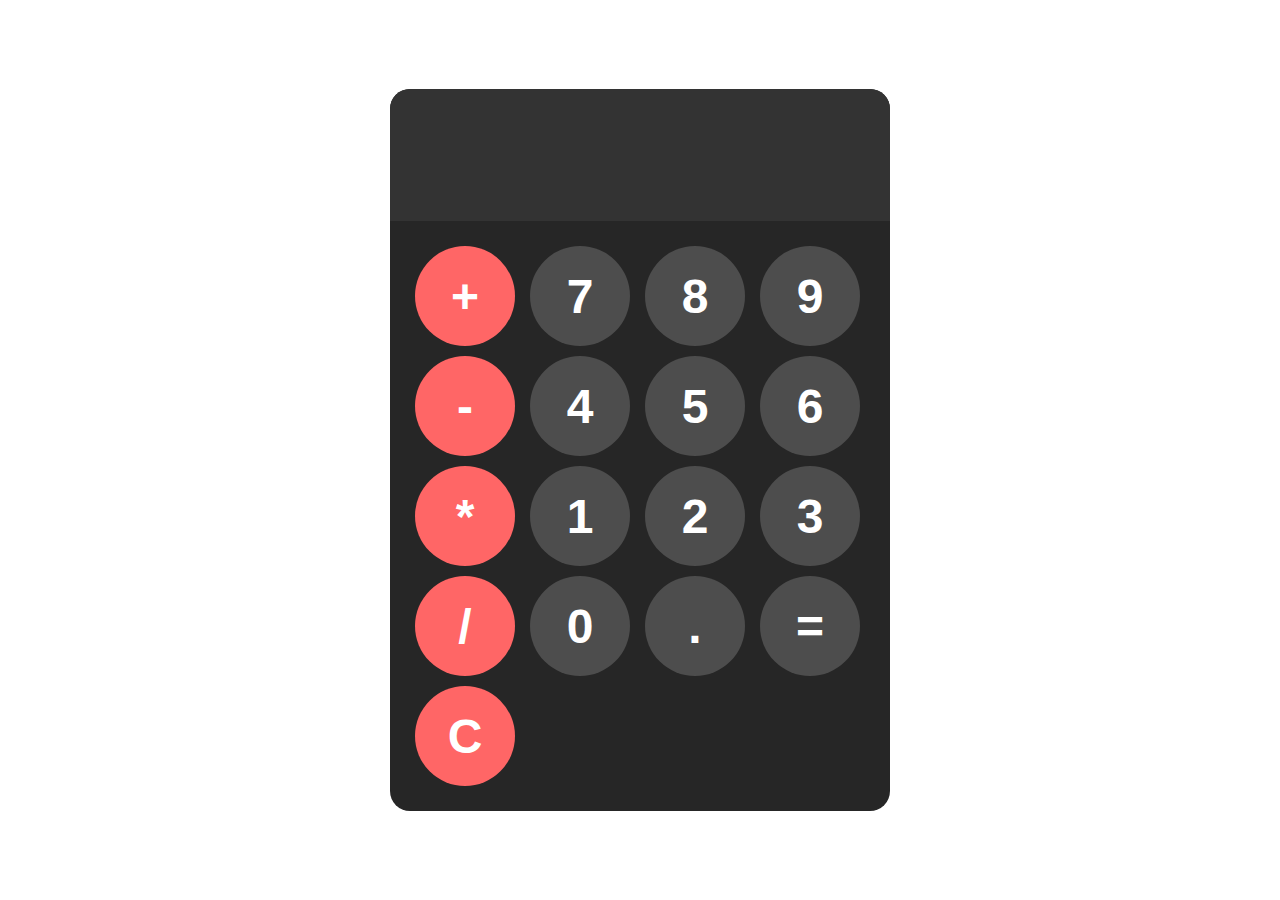
<file: calculator/index.html>
<!DOCTYPE html>
<html lang="en">

<head>
    <meta charset="UTF-8">
    <meta name="viewport" content="width=device-width, initial-scale=1.0">
    <title>Calculator</title>
    <link rel="stylesheet" href="style.css">
</head>

<body>
    <div id="calculator">
        <input id="display" readonly>
        <div id="keys">
            <button onclick="appendToDisplay('+')" class="operator">+</button>
            <button onclick="appendToDisplay('7')">7</button>
            <button onclick="appendToDisplay('8')">8</button>
            <button onclick="appendToDisplay('9')">9</button>
            <button onclick="appendToDisplay('-')" class="operator">-</button>
            <button onclick="appendToDisplay('4')">4</button>
            <button onclick="appendToDisplay('5')">5</button>
            <button onclick="appendToDisplay('6')">6</button>
            <button onclick="appendToDisplay('*')" class="operator">*</button>
            <button onclick="appendToDisplay('1')">1</button>
            <button onclick="appendToDisplay('2')">2</button>
            <button onclick="appendToDisplay('3')">3</button>
            <button onclick="appendToDisplay('/')" class="operator">/</button>
            <button onclick="appendToDisplay('0')">0</button>
            <button onclick="appendToDisplay('.')">.</button>
            <button onclick="calculate()">=</button>
            <button onclick="clearDisplay()" class="operator">C</button>
        </div>
    </div>
    <script src="script.js"></script>
</body>

</html>
</file>
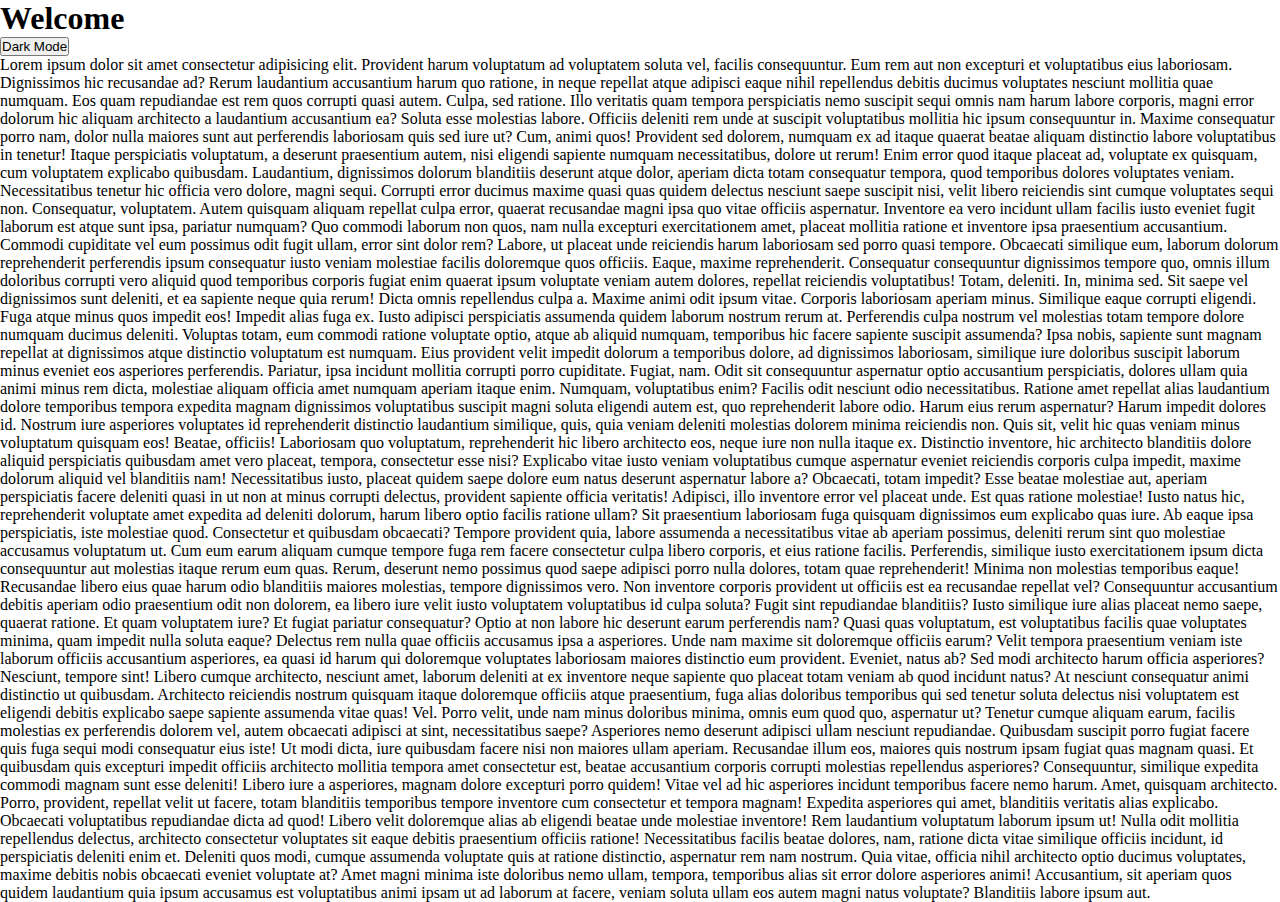
<file: darkTheme/index.html>
<!DOCTYPE html>
<html lang="en">
<head>
    <meta charset="UTF-8">
    <meta name="viewport" content="width=device-width, initial-scale=1.0">
    <title>Document</title>
    <link rel="stylesheet" href="style.css">
</head>
<body>
    <h1>Welcome</h1>

    <button id="theme">Dark Mode</button>

    <div>Lorem ipsum dolor sit amet consectetur adipisicing elit. Provident harum voluptatum ad voluptatem soluta vel, facilis consequuntur. Eum rem aut non excepturi et voluptatibus eius laboriosam. Dignissimos hic recusandae ad?
    Rerum laudantium accusantium harum quo ratione, in neque repellat atque adipisci eaque nihil repellendus debitis ducimus voluptates nesciunt mollitia quae numquam. Eos quam repudiandae est rem quos corrupti quasi autem.
    Culpa, sed ratione. Illo veritatis quam tempora perspiciatis nemo suscipit sequi omnis nam harum labore corporis, magni error dolorum hic aliquam architecto a laudantium accusantium ea? Soluta esse molestias labore.
    Officiis deleniti rem unde at suscipit voluptatibus mollitia hic ipsum consequuntur in. Maxime consequatur porro nam, dolor nulla maiores sunt aut perferendis laboriosam quis sed iure ut? Cum, animi quos!
    Provident sed dolorem, numquam ex ad itaque quaerat beatae aliquam distinctio labore voluptatibus in tenetur! Itaque perspiciatis voluptatum, a deserunt praesentium autem, nisi eligendi sapiente numquam necessitatibus, dolore ut rerum!
    Enim error quod itaque placeat ad, voluptate ex quisquam, cum voluptatem explicabo quibusdam. Laudantium, dignissimos dolorum blanditiis deserunt atque dolor, aperiam dicta totam consequatur tempora, quod temporibus dolores voluptates veniam.
    Necessitatibus tenetur hic officia vero dolore, magni sequi. Corrupti error ducimus maxime quasi quas quidem delectus nesciunt saepe suscipit nisi, velit libero reiciendis sint cumque voluptates sequi non. Consequatur, voluptatem.
    Autem quisquam aliquam repellat culpa error, quaerat recusandae magni ipsa quo vitae officiis aspernatur. Inventore ea vero incidunt ullam facilis iusto eveniet fugit laborum est atque sunt ipsa, pariatur numquam?
    Quo commodi laborum non quos, nam nulla excepturi exercitationem amet, placeat mollitia ratione et inventore ipsa praesentium accusantium. Commodi cupiditate vel eum possimus odit fugit ullam, error sint dolor rem?
    Labore, ut placeat unde reiciendis harum laboriosam sed porro quasi tempore. Obcaecati similique eum, laborum dolorum reprehenderit perferendis ipsum consequatur iusto veniam molestiae facilis doloremque quos officiis. Eaque, maxime reprehenderit.
    Consequatur consequuntur dignissimos tempore quo, omnis illum doloribus corrupti vero aliquid quod temporibus corporis fugiat enim quaerat ipsum voluptate veniam autem dolores, repellat reiciendis voluptatibus! Totam, deleniti. In, minima sed.
    Sit saepe vel dignissimos sunt deleniti, et ea sapiente neque quia rerum! Dicta omnis repellendus culpa a. Maxime animi odit ipsum vitae. Corporis laboriosam aperiam minus. Similique eaque corrupti eligendi.
    Fuga atque minus quos impedit eos! Impedit alias fuga ex. Iusto adipisci perspiciatis assumenda quidem laborum nostrum rerum at. Perferendis culpa nostrum vel molestias totam tempore dolore numquam ducimus deleniti.
    Voluptas totam, eum commodi ratione voluptate optio, atque ab aliquid numquam, temporibus hic facere sapiente suscipit assumenda? Ipsa nobis, sapiente sunt magnam repellat at dignissimos atque distinctio voluptatum est numquam.
    Eius provident velit impedit dolorum a temporibus dolore, ad dignissimos laboriosam, similique iure doloribus suscipit laborum minus eveniet eos asperiores perferendis. Pariatur, ipsa incidunt mollitia corrupti porro cupiditate. Fugiat, nam.
    Odit sit consequuntur aspernatur optio accusantium perspiciatis, dolores ullam quia animi minus rem dicta, molestiae aliquam officia amet numquam aperiam itaque enim. Numquam, voluptatibus enim? Facilis odit nesciunt odio necessitatibus.
    Ratione amet repellat alias laudantium dolore temporibus tempora expedita magnam dignissimos voluptatibus suscipit magni soluta eligendi autem est, quo reprehenderit labore odio. Harum eius rerum aspernatur? Harum impedit dolores id.
    Nostrum iure asperiores voluptates id reprehenderit distinctio laudantium similique, quis, quia veniam deleniti molestias dolorem minima reiciendis non. Quis sit, velit hic quas veniam minus voluptatum quisquam eos! Beatae, officiis!
    Laboriosam quo voluptatum, reprehenderit hic libero architecto eos, neque iure non nulla itaque ex. Distinctio inventore, hic architecto blanditiis dolore aliquid perspiciatis quibusdam amet vero placeat, tempora, consectetur esse nisi?
    Explicabo vitae iusto veniam voluptatibus cumque aspernatur eveniet reiciendis corporis culpa impedit, maxime dolorum aliquid vel blanditiis nam! Necessitatibus iusto, placeat quidem saepe dolore eum natus deserunt aspernatur labore a?
    Obcaecati, totam impedit? Esse beatae molestiae aut, aperiam perspiciatis facere deleniti quasi in ut non at minus corrupti delectus, provident sapiente officia veritatis! Adipisci, illo inventore error vel placeat unde.
    Est quas ratione molestiae! Iusto natus hic, reprehenderit voluptate amet expedita ad deleniti dolorum, harum libero optio facilis ratione ullam? Sit praesentium laboriosam fuga quisquam dignissimos eum explicabo quas iure.
    Ab eaque ipsa perspiciatis, iste molestiae quod. Consectetur et quibusdam obcaecati? Tempore provident quia, labore assumenda a necessitatibus vitae ab aperiam possimus, deleniti rerum sint quo molestiae accusamus voluptatum ut.
    Cum eum earum aliquam cumque tempore fuga rem facere consectetur culpa libero corporis, et eius ratione facilis. Perferendis, similique iusto exercitationem ipsum dicta consequuntur aut molestias itaque rerum eum quas.
    Rerum, deserunt nemo possimus quod saepe adipisci porro nulla dolores, totam quae reprehenderit! Minima non molestias temporibus eaque! Recusandae libero eius quae harum odio blanditiis maiores molestias, tempore dignissimos vero.
    Non inventore corporis provident ut officiis est ea recusandae repellat vel? Consequuntur accusantium debitis aperiam odio praesentium odit non dolorem, ea libero iure velit iusto voluptatem voluptatibus id culpa soluta?
    Fugit sint repudiandae blanditiis? Iusto similique iure alias placeat nemo saepe, quaerat ratione. Et quam voluptatem iure? Et fugiat pariatur consequatur? Optio at non labore hic deserunt earum perferendis nam?
    Quasi quas voluptatum, est voluptatibus facilis quae voluptates minima, quam impedit nulla soluta eaque? Delectus rem nulla quae officiis accusamus ipsa a asperiores. Unde nam maxime sit doloremque officiis earum?
    Velit tempora praesentium veniam iste laborum officiis accusantium asperiores, ea quasi id harum qui doloremque voluptates laboriosam maiores distinctio eum provident. Eveniet, natus ab? Sed modi architecto harum officia asperiores?
    Nesciunt, tempore sint! Libero cumque architecto, nesciunt amet, laborum deleniti at ex inventore neque sapiente quo placeat totam veniam ab quod incidunt natus? At nesciunt consequatur animi distinctio ut quibusdam.
    Architecto reiciendis nostrum quisquam itaque doloremque officiis atque praesentium, fuga alias doloribus temporibus qui sed tenetur soluta delectus nisi voluptatem est eligendi debitis explicabo saepe sapiente assumenda vitae quas! Vel.
    Porro velit, unde nam minus doloribus minima, omnis eum quod quo, aspernatur ut? Tenetur cumque aliquam earum, facilis molestias ex perferendis dolorem vel, autem obcaecati adipisci at sint, necessitatibus saepe?
    Asperiores nemo deserunt adipisci ullam nesciunt repudiandae. Quibusdam suscipit porro fugiat facere quis fuga sequi modi consequatur eius iste! Ut modi dicta, iure quibusdam facere nisi non maiores ullam aperiam.
    Recusandae illum eos, maiores quis nostrum ipsam fugiat quas magnam quasi. Et quibusdam quis excepturi impedit officiis architecto mollitia tempora amet consectetur est, beatae accusantium corporis corrupti molestias repellendus asperiores?
    Consequuntur, similique expedita commodi magnam sunt esse deleniti! Libero iure a asperiores, magnam dolore excepturi porro quidem! Vitae vel ad hic asperiores incidunt temporibus facere nemo harum. Amet, quisquam architecto.
    Porro, provident, repellat velit ut facere, totam blanditiis temporibus tempore inventore cum consectetur et tempora magnam! Expedita asperiores qui amet, blanditiis veritatis alias explicabo. Obcaecati voluptatibus repudiandae dicta ad quod!
    Libero velit doloremque alias ab eligendi beatae unde molestiae inventore! Rem laudantium voluptatum laborum ipsum ut! Nulla odit mollitia repellendus delectus, architecto consectetur voluptates sit eaque debitis praesentium officiis ratione!
    Necessitatibus facilis beatae dolores, nam, ratione dicta vitae similique officiis incidunt, id perspiciatis deleniti enim et. Deleniti quos modi, cumque assumenda voluptate quis at ratione distinctio, aspernatur rem nam nostrum.
    Quia vitae, officia nihil architecto optio ducimus voluptates, maxime debitis nobis obcaecati eveniet voluptate at? Amet magni minima iste doloribus nemo ullam, tempora, temporibus alias sit error dolore asperiores animi!
    Accusantium, sit aperiam quos quidem laudantium quia ipsum accusamus est voluptatibus animi ipsam ut ad laborum at facere, veniam soluta ullam eos autem magni natus voluptate? Blanditiis labore ipsum aut.</div>


    <script src="script.js"></script>
</body>
</html>
</file>
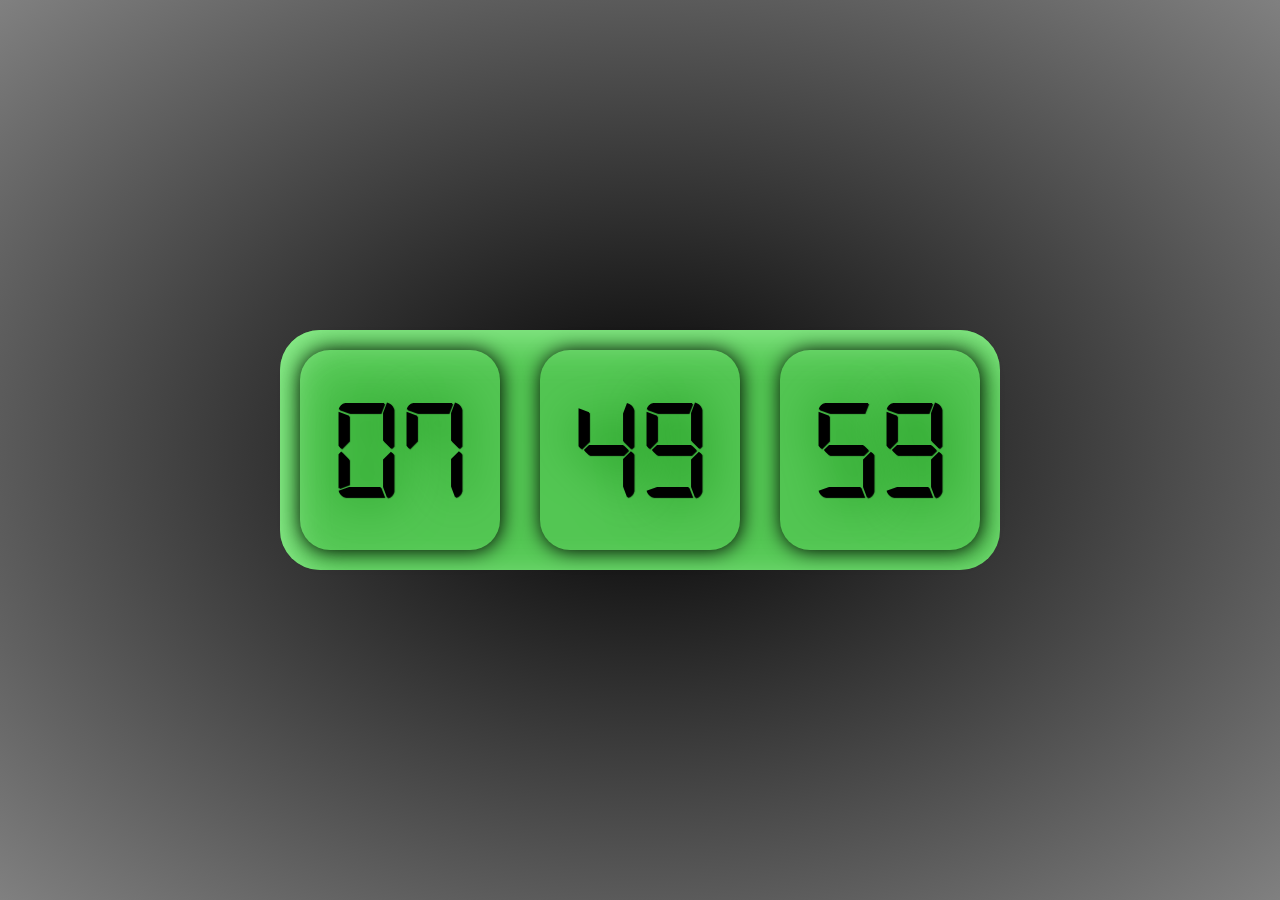
<file: digitalClock/index.html>
<!DOCTYPE html>
<html lang="en">
<head>
    <meta charset="UTF-8">
    <meta name="viewport" content="width=device-width, initial-scale=1.0">
    <title>Clock</title>
    <link rel="stylesheet" href="style.css">
</head>
<body>
    <div class="clock">
        <div class="hours hand"></div>
        <div class="minutes hand"></div>
        <div class="seconds hand"></div>
    </div>

    <script src="script.js"></script>
</body>
</html>
</file>
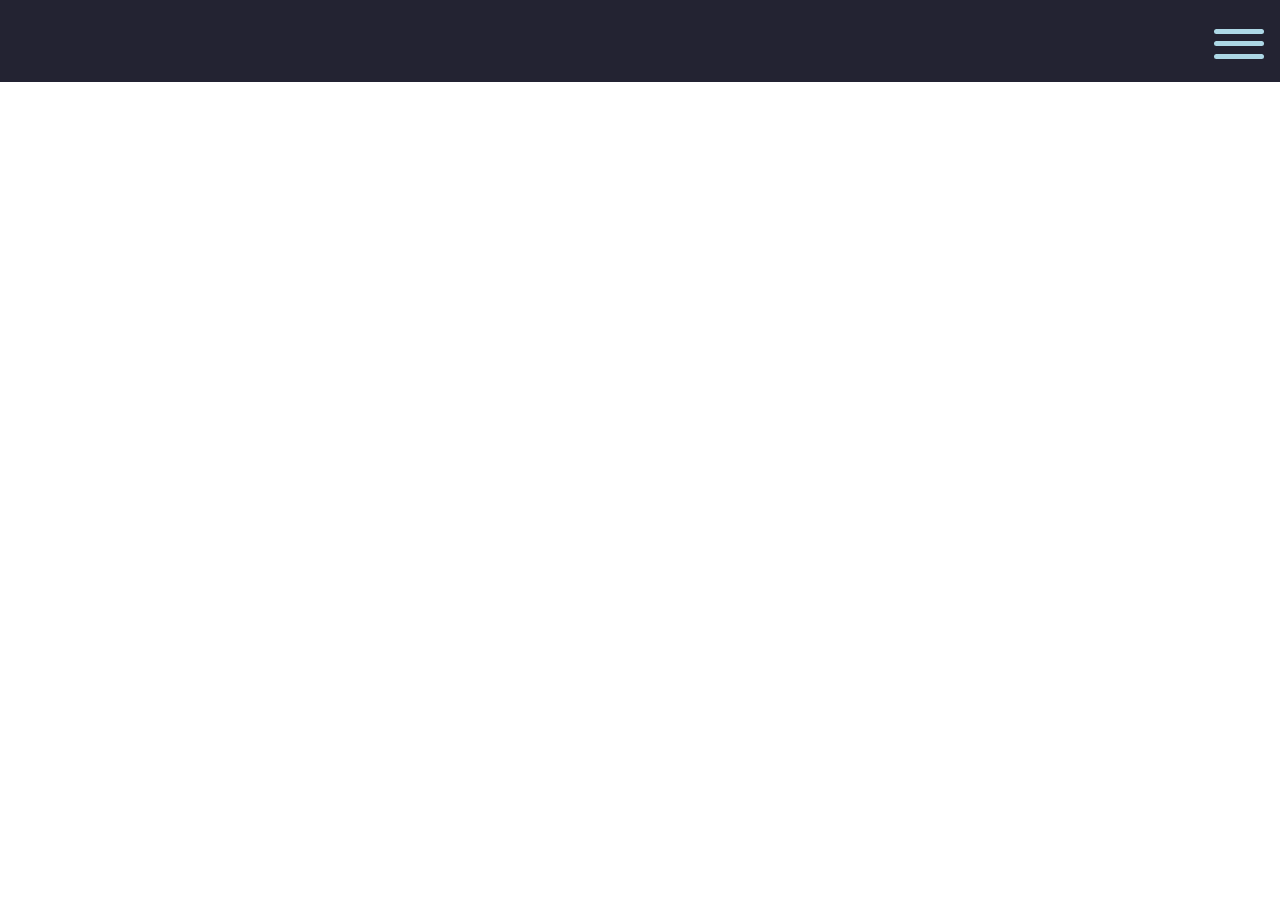
<file: hamburger/index.html>
<!DOCTYPE html>
<html lang="en">

<head>
    <meta charset="UTF-8">
    <meta name="viewport" content="width=device-width, initial-scale=1.0">
    <title>Document</title>
    <link rel="stylesheet" href="style.css">
</head>

<body>
    <div class="off-screen-menu">
        <ul>
            <li>home</li>
            <li>contact</li>
            <li>about</li>
        </ul>
    </div>
    <nav>
        <div class="ham-menu">
            <span></span>
            <span></span>
            <span></span>
        </div>
    </nav>

    <script src="script.js"></script>
</body>

</html>
</file>
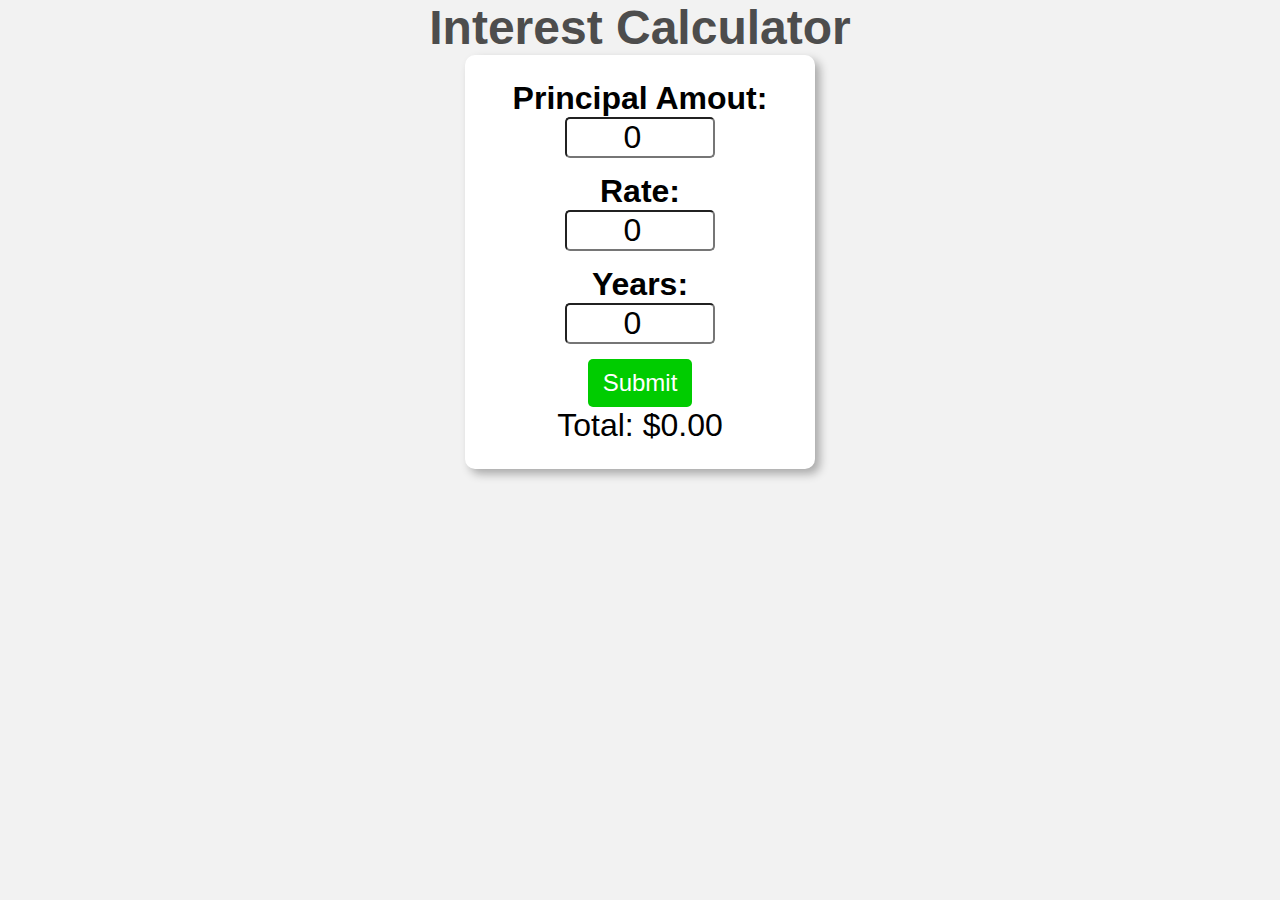
<file: interestCalculator/index.html>
<!DOCTYPE html>
<html lang="en">
<head>
    <meta charset="UTF-8">
    <meta name="viewport" content="width=device-width, initial-scale=1.0">
    <title>Document</title>
    <link rel="stylesheet" href="style.css">
</head>
<body>
    <h1>Interest Calculator</h1>

    <form action="">
        <label for="principal">Principal Amout:</label>
        <input type="number" id="principal" value=0>
        <label for="rate">Rate:</label>
        <input type="number" id="rate" value=0>
        <label for="years">Years:</label>
        <input type="number" id="years" value=0>

        <button id="calc">Submit</button>

        <p id="total">Total: <span id="total-amount">$0.00</span></p>
    </form>


    <script src="script.js"></script>
</body>
</html>
</file>
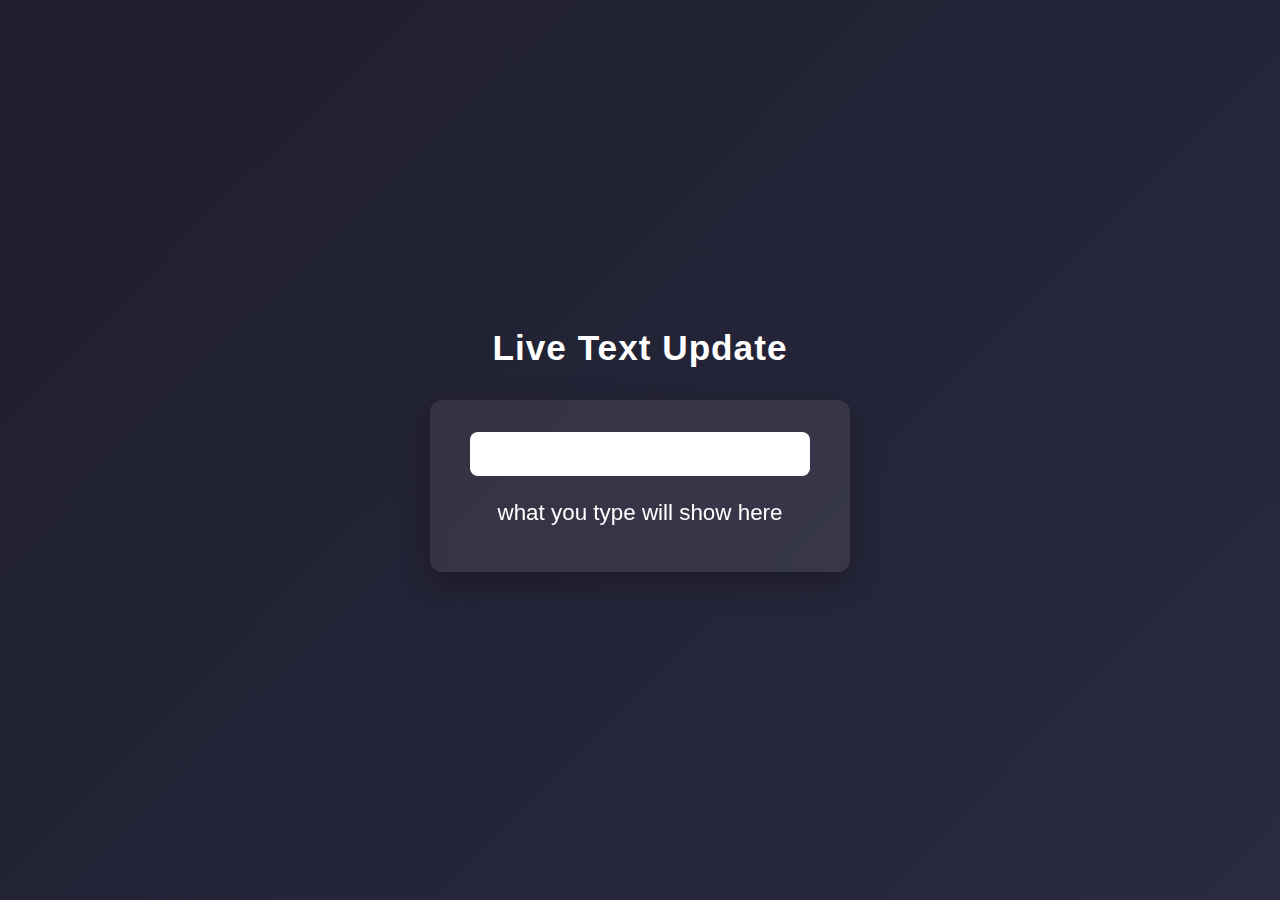
<file: liveUpdate/index.html>
<!DOCTYPE html>
<html lang="en">
<head>
    <meta charset="UTF-8">
    <meta name="viewport" content="width=device-width, initial-scale=1.0">
    <title>Document</title>
    <link rel="stylesheet" href="style.css">    
</head>
<body>
    <h1 class="heading">Live Text Update</h1>

    <div class="container">
        <input type="text" name="" id="field">
        <h1 class="here">what you type will show here</h1>
    </div>

    <script src="script.js"></script>
</body>
</html>
</file>
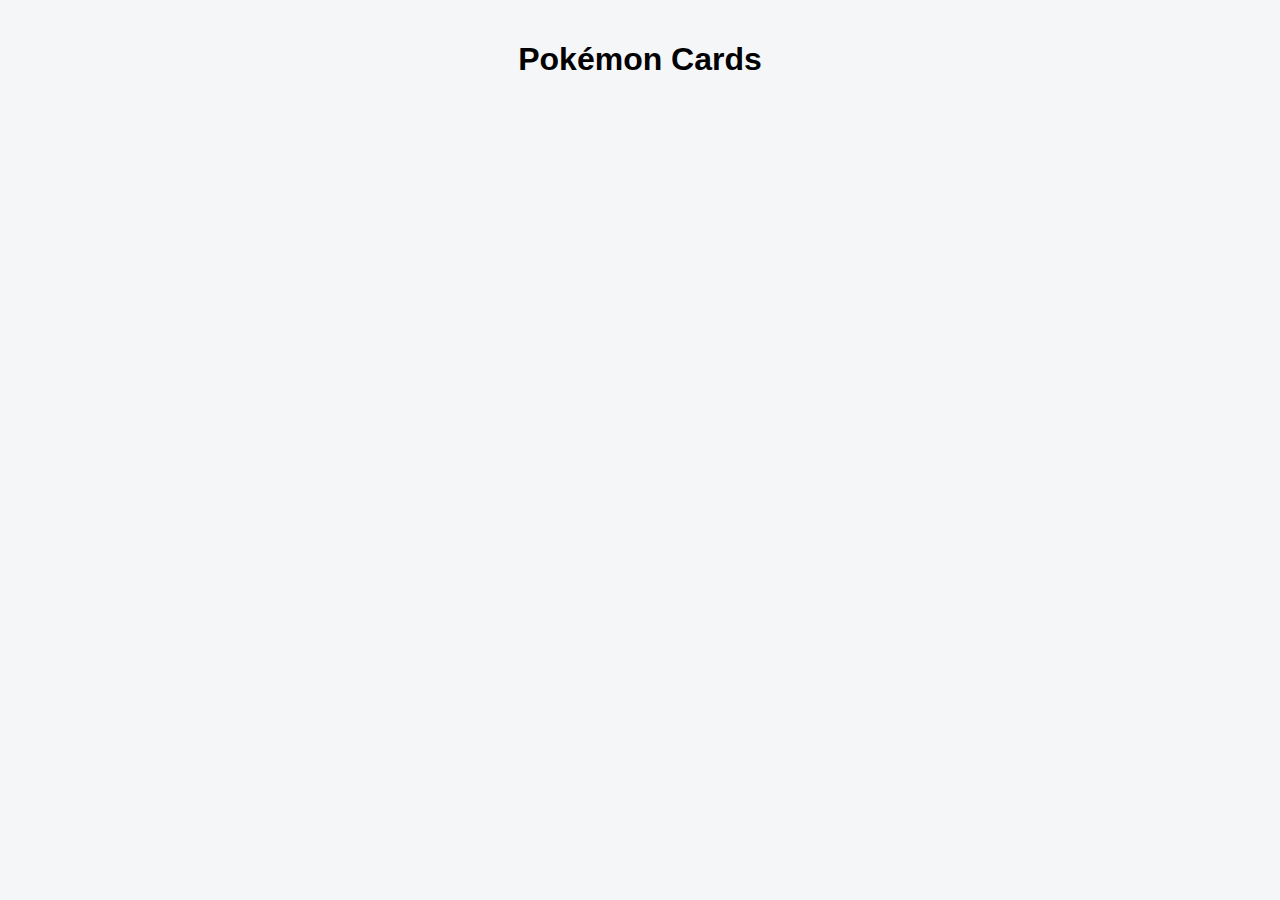
<file: pokiapiCards/index.html>
<!DOCTYPE html>
<html lang="en">
<head>
  <meta charset="UTF-8">
  <title>Pokémon Cards</title>
  <link rel="stylesheet" href="style.css">
</head>
<body>

  <h1>Pokémon Cards</h1>
  <div id="pokemon-container" class="container"></div>

  <script src="script.js"></script>
</body>
</html>
</file>
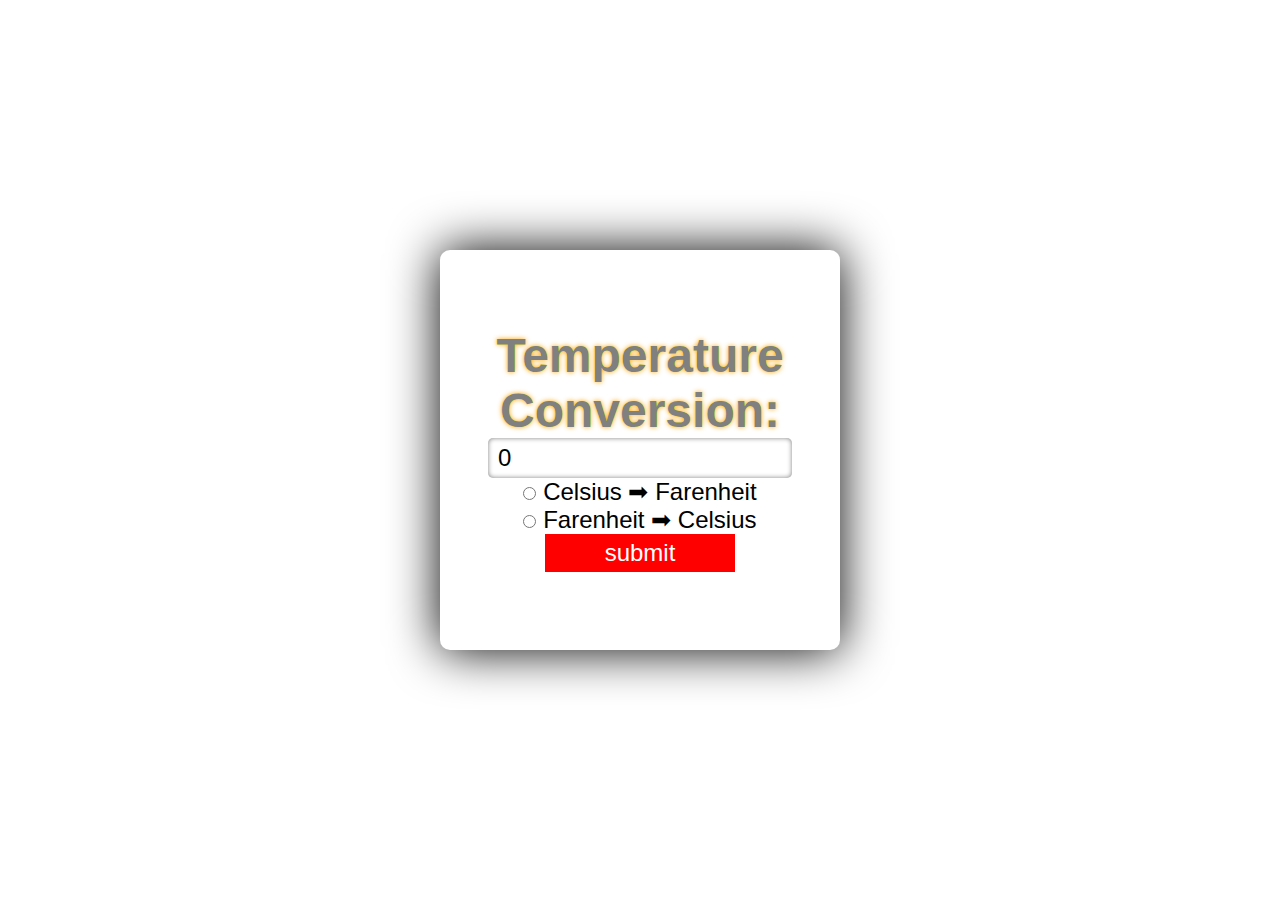
<file: temperatureConversion/index.html>
<!DOCTYPE html>
<html lang="en">

<head>
    <meta charset="UTF-8">
    <meta name="viewport" content="width=device-width, initial-scale=1.0">
    <title>Document</title>
    <link rel="stylesheet" href="style.css">
</head>

<body>

    <div class="app">

        <h1>Temperature Conversion:</h1>
        
        <input type="number" id="box" value="0">
        
        <div>        
            <input type="radio" name="temperature" id="toFahrenheit">
            <label for="celsius" >Celsius ➡ Farenheit</label>
        </div>
        
        <div>
            <input type="radio" name="temperature" id="toCelsius">
            <label for="farenheit">Farenheit ➡ Celsius</label>
        </div>
        
        <button onclick="convert()">submit</button>
        <p id="result"></p>
    </div>

    <script src="script.js"></script>
</body>

</html>
</file>
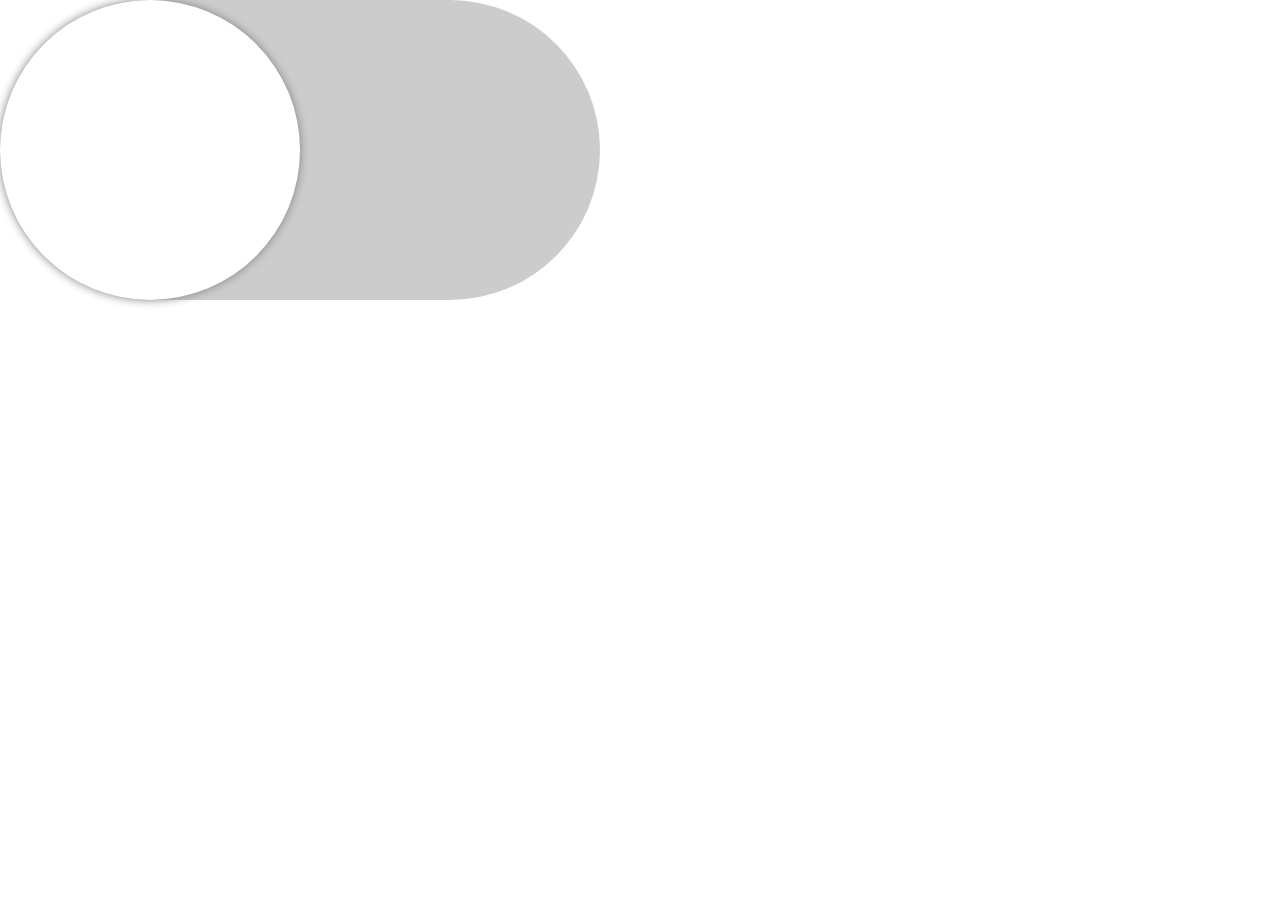
<file: components/toggle/index.html>
<!DOCTYPE html>
<html lang="en">

<head>
    <meta charset="UTF-8">
    <meta name="viewport" content="width=device-width, initial-scale=1.0">
    <title>Document</title>
    <link rel="stylesheet" href="style.css">
</head>

<body>
    <div id="switch" class="switch">
        <div class="knob"></div>
    </div>
    <script src="script.js"></script>
</body>

</html>
</file>
<file: calculator/style.css>
* {
  margin: 0;
  padding: 0;
  box-sizing: border-box;
}

body{
    display: flex;
    justify-content: center;
    align-items: center;
    height: 100vh;
}

#display{
    width: 100%;
    padding: 20px;
    font-size: 5rem;
    text-align: left;
    border: none;
    background-color: hsl(0,0%,20%);
    color: white;
}

#calculator{
    font-family: Arial, sans-serif;
    background-color: hsl(0, 0%, 15%);
    max-width: 500px;
    overflow: hidden;
    border-radius: 20px;

}

#keys{
    display: grid;
    grid-template-columns: repeat(4, 1fr);
    gap: 10px;
    padding: 25px;
}

button{
    width: 100px;
    height: 100px;
    border-radius: 50%;
    border: none;
    background-color: hsl(0, 0%, 30%);
    color: white;
    font-size: 3rem;
    font-weight: bold;
    cursor: pointer;
}

button:hover{
    background-color: hsl(0, 0%, 45%);
}
button:active{
    background-color: hsl(0, 0%, 60%);
}

.operator{
    background-color: hsl(0, 100%, 70%);
}
.operator:hover{
    background-color: hsl(0, 100%, 60%);
}
.operator:active{
    background-color: hsl(0, 100%, 50%);
}
</file>
<file: darkTheme/style.css>
* {
    margin: 0;
    padding: 0;
    box-sizing: border-box; 
}


body {
    background-color: white;
    color: black;
}

body.dark {
    background-color: black;
    color: white;
}
</file>
<file: digitalClock/style.css>
* {
    margin: 0;
    padding: 0;
    box-sizing: border-box;
}

@font-face {
    font-family: "digital-7";
    src: url("./assets/digital-7.ttf") format("truetype");
    font-weight: normal;
    font-style: normal;
}


body {
    display: flex;
    align-items: center;
    justify-content: center;
    height: 100vh;
    font-family: "digital-7", monospace;
    background: radial-gradient(ellipse at center, black, grey);
    overflow: hidden;
}

.clock {
    display: flex;
    align-items: center;
    justify-content: center;
    background-color: hsl(120, 50%, 55%);
    border-radius: 40px;
    box-shadow: inset 10px 10px 40px lightgreen;
}

.hand {
    display: flex;
    align-items: center;
    justify-content: center;
    padding: 10px;
    margin: 20px;
    font-size: 9em;
    min-width: 200px;
    min-height: 200px;
    text-shadow: 1px 1px 1px black,
        1px 1px 50px green;
}

.hours,
.minutes,
.seconds {
    box-shadow: 1px 1px 20px;
    border-radius: 30px;
}
</file>
<file: hamburger/style.css>
* {
  margin: 0;
  padding: 0;
  box-sizing: border-box;
  list-style: none;
}

/* Off-screen menu */
.off-screen-menu {
  position: fixed;
  top: 0;
  right: 0;
  width: 100%;
  max-width: 450px;
  height: 100vh;
  background: rgb(35, 35, 50);
  display: flex;
  justify-content: center;
  align-items: center;
  font-size: 3rem;
  color: white;

  transform: translateX(100%);
  visibility: hidden;
  transition: transform 0.3s ease, visibility 0.3s ease;
}

.off-screen-menu.active {
  transform: translateX(0);
  visibility: visible;
}

/* Navbar */
nav {
  padding: 1rem;
  background: rgb(35, 35, 50);
  display: flex;
}

/* Hamburger button */
.ham-menu {
  width: 50px;
  height: 50px;
  margin-left: auto;
  position: relative;
  cursor: pointer;
  background: none;
  border: none;
}

/* Lines */
.ham-menu span {
  position: absolute;
  left: 50%;
  width: 100%;
  height: 5px;
  background: lightblue;
  border-radius: 25px;
  transform: translateX(-50%);
  transition: 0.3s ease;
}

.ham-menu span:nth-child(1) { top: 25%; }
.ham-menu span:nth-child(2) { top: 50%; }
.ham-menu span:nth-child(3) { top: 75%; }

/* Active hamburger */
.ham-menu.active span:nth-child(1) {
  top: 50%;
  transform: translateX(-50%) rotate(45deg);
}

.ham-menu.active span:nth-child(2) {
  opacity: 0;
}

.ham-menu.active span:nth-child(3) {
  top: 50%;
  transform: translateX(-50%) rotate(-45deg);
}
</file>
<file: interestCalculator/style.css>
* {
    margin: 0;
    padding: 0;
    box-sizing: border-box; 
}

body{
    font-family: Arial, Helvetica, sans-serif;
    background-color: hsl(0, 0%, 95%);
}

h1{
    color: hsl(0,0%,30%);
    font-size: 3em;
    text-align: center;

}

form{
    background-color: white;
    max-width: 350px;
    margin: auto;
    padding: 25px;
    border-radius: 10px;
    box-shadow: 5px 5px 10px hsla(0, 0%, 0%, 0.3);
    display: flex;
    flex-direction: column;
    align-items: center;
}

label{
    font-weight: bold;
    font-size: 2em;
}

input{
    width: 50%;
    text-align: center;
    font-size: 2em;
    bottom: 2px solid hsl(0,0%,90%);
    border-radius: 5px;
    margin-bottom: 15px;

}

button{
    background-color: hsl(120, 100%, 40%);
    color: white;
    font-size: 1.5em;
    border: none;
    border-radius: 5px;
    padding: 10px 15px;
    cursor: pointer;

}

button:hover{
    background-color: hsl(120, 100%, 30%);
}

#total{
    font-size: 2em;

}

#total-amout{
    color: hsl(120, 100%, 35%);
    font-weight: bold;
}
</file>
<file: liveUpdate/style.css>
* {
    margin: 0;
    padding: 0;
    box-sizing: border-box;
    font-family: "Segoe UI", sans-serif;
}

body {
    min-height: 100vh;
    display: flex;
    flex-direction: column;
    align-items: center;
    justify-content: center;
    background: linear-gradient(135deg, #1e1e2f, #2a2a40);
    color: #ffffff;
}

.heading {
    margin-bottom: 2rem;
    font-size: 2.2rem;
    font-weight: 600;
    letter-spacing: 1px;
}

.container {
    background: rgba(255, 255, 255, 0.08);
    padding: 2rem 2.5rem;
    border-radius: 12px;
    backdrop-filter: blur(8px);
    box-shadow: 0 10px 30px rgba(0, 0, 0, 0.3);
    width: min(90%, 420px);
    text-align: center;
}

#field {
    width: 100%;
    padding: 0.8rem 1rem;
    font-size: 1rem;
    border-radius: 8px;
    border: none;
    outline: none;
    margin-bottom: 1.5rem;
    background: #ffffff;
    color: #333;
}

#field::placeholder {
    color: #999;
}

#field:focus {
    box-shadow: 0 0 0 3px rgba(100, 150, 255, 0.4);
}

.here {
    font-size: 1.4rem;
    font-weight: 500;
    min-height: 2.5rem;
    word-wrap: break-word;
    transition: color 0.2s ease;
}
</file>
<file: pokiapiCards/style.css>
body {
  font-family: Arial, sans-serif;
  background: #f4f6f8;
  margin: 0;
  padding: 20px;
  text-align: center;
}

h1 {
  margin-bottom: 20px;
}

.container {
  display: grid;
  grid-template-columns: repeat(auto-fill, minmax(180px, 1fr));
  gap: 20px;
  max-width: 1100px;
  margin: auto;
}

.card {
  background: white;
  border-radius: 12px;
  padding: 15px;
  box-shadow: 0 4px 10px rgba(0,0,0,0.1);
  transition: transform 0.2s;
}

.card:hover {
  transform: scale(1.05);
}

.card img {
  width: 100px;
  height: 100px;
}

.card h3 {
  margin: 10px 0 5px;
  text-transform: capitalize;
}

.type {
  display: inline-block;
  padding: 4px 10px;
  border-radius: 12px;
  background: #ddd;
  font-size: 12px;
}
</file>
<file: temperatureConversion/style.css>
* {
  margin: 0;
  padding: 0;
  box-sizing: border-box;
}
body{
    display: flex;
    justify-content: center;
    align-items: center;
    height: 100vh;
    overflow: hidden;
    text-align: center;

}

.app{    
    display: flex;
    flex-direction: column;
    justify-content: center;
    align-content: center;
    width: 400px;
    height: 400px;
    padding: 10px;
    font-size: 1.5rem;
    font-family: Arial, Helvetica, sans-serif;
    border-radius: 10px;
    box-shadow: 0px 0px 50px black;


}
#box{
    width: 80%;
    height: 40px;
    align-self: center;
    outline: none;
    border-radius: 5px;
    box-shadow: inset 0px 0px 5px grey;
    border: none;
    font-size: 1.5rem;
    padding: 10px;
}
.app h1{
    color:  grey;
    text-shadow: 0px 0px 0px yellow,
    0px 0px 5px orange
    ;
}
button{
   background-color: red;
   color: white;
   border: none;
   padding: 5px;
   font-size: 1.5rem;
   width: 50%;
   align-self: center;
   cursor: pointer;
}
</file>
<file: components/toggle/style.css>
* {
  margin: 0;
  padding: 0;
  box-sizing: border-box;
}

.switch {
  --element-width: 600px;
  width: var(--element-width);
  height: calc(var(--element-width)/2);
  background: #ccc;
  border-radius: 300px;
  cursor: pointer;
  position: relative; 
  transition: background-color 0.3s;
}

.knob {
  width: 50%;
  height: inherit;
  background: white;
  border-radius: 50%;
  position: absolute;
  all: 10px;
  transition: transform 0.4s;
  box-shadow: 0 0 10px grey;
}

.switch.on {
  background: #2ecc71;
}

.switch.on .knob {
  transform: translateX(calc(var(--element-width)/2));
}
</file>
